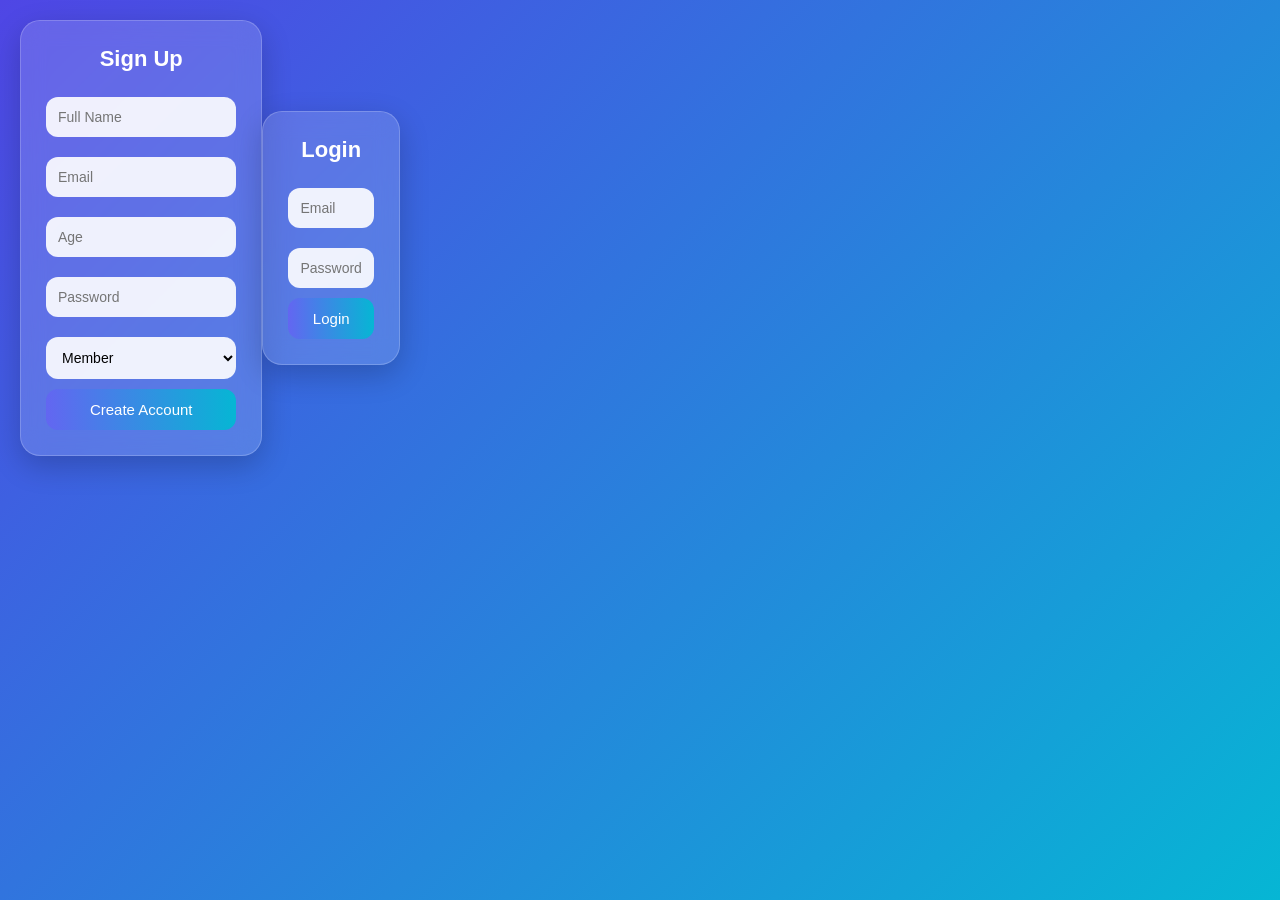
<file: index.html>
<!DOCTYPE html>
<html lang="en">
<head>
    <meta charset="UTF-8">
    <meta name="viewport" content="width=device-width, initial-scale=1.0">
    <title>Eventflow</title>
    <link rel="stylesheet" href="./css/style.css">
</head>
<body>
   <div class="container">

    <div class="card">
        <h2>Sign Up</h2>

        <input type="text" id="signupName" placeholder="Full Name">

        <input type="email" id="signupEmail" placeholder="Email">

        <input type="number" id="signupAge" placeholder="Age">

        <input type="password" id="signupPassword" placeholder="Password">

        <select id="signupRole">
            <option value="member">Member</option>
            <option value="admin">Admin</option>
        </select>

        <button onclick="signup()">
            Create Account
        </button>
    </div>

    <div class="card">
        <h2>Login</h2>

        <input type="email" id="loginEmail" placeholder="Email">

        <input type="password" id="loginPassword" placeholder="Password">

        <button onclick="login()">
            Login
        </button>
    </div>

    <div id="msg"></div>

</div>
    <script src="./js/auth.js"></script>
</body>
</html>
</file>
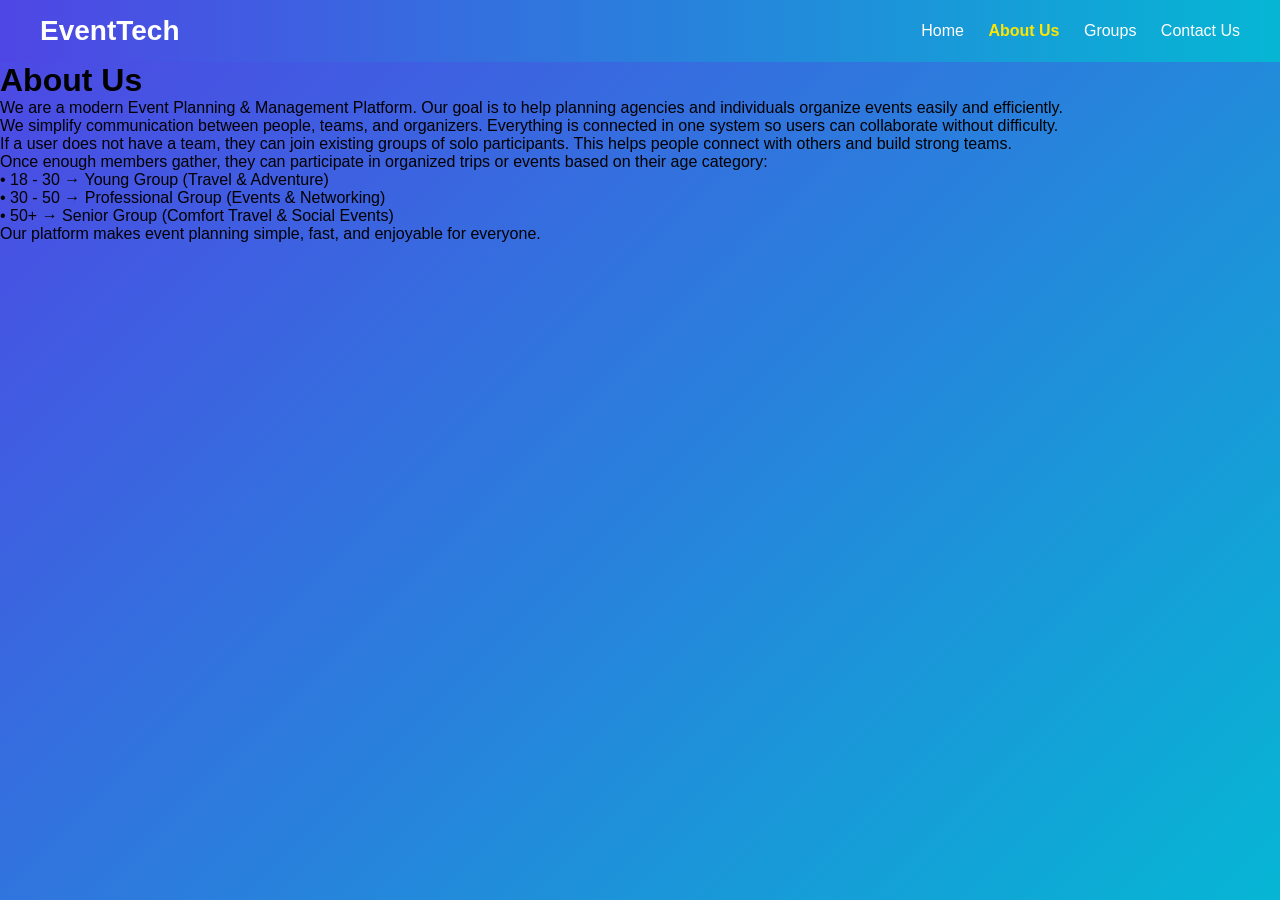
<file: about.html>
<!DOCTYPE html>
<html>
<head>
<title>About</title>
<link rel="stylesheet" href="css/style.css">
</head>
<body>
    <header>

        <div class="logo">EventTech</div>

        <nav>

            <a href="home.html">Home</a>
            <a href="about.html">About Us</a>
            <a href="group.html">Groups</a>
            <a href="contact.html">Contact Us</a>

        </nav>

    </header>

    <div class="about-container">

        <h1>About Us</h1>

        <p>
            We are a modern <span class="highlight">Event Planning & Management Platform</span>.
            Our goal is to help planning agencies and individuals organize events easily and efficiently.
        </p>

        <p>
            We simplify communication between people, teams, and organizers.
            Everything is connected in one system so users can collaborate without difficulty.
        </p>

        <p>
            If a user does not have a team, they can join existing groups of solo participants.
            This helps people connect with others and build strong teams.
        </p>

        <p>
            Once enough members gather, they can participate in organized trips or events
            based on their age category:
        </p>

        <p>
            • <span class="highlight">18 - 30</span> → Young Group (Travel & Adventure)<br>
            • <span class="highlight">30 - 50</span> → Professional Group (Events & Networking)<br>
            • <span class="highlight">50+</span> → Senior Group (Comfort Travel & Social Events)
        </p>

        <p>
            Our platform makes event planning simple, fast, and enjoyable for everyone.
        </p>

    </div>
    <script src="./js/about.js"></script>
</body>
</html>
</file>
<file: css/style.css>
*{
    margin:0;
    padding:0;
    box-sizing:border-box;
    font-family:'Segoe UI',sans-serif;
}

body{
    min-height:100vh;
    display:flex;
    flex-direction: column;


    background:linear-gradient(
        135deg,
        #4f46e5,
        #06b6d4
    );
}
header{
    background:linear-gradient(
        90deg,
        #4f46e5,
        #06b6d4
    );

    color:white;

    display:flex;
    justify-content:space-between;
    align-items:center;

    padding:15px 40px;
}

.logo{
    font-size:28px;
    font-weight:bold;
}

nav a{
    color:white;
    text-decoration:none;
    margin-left:20px;
    font-weight:500;
}

nav a:hover{
    opacity:.8;
}
.container{
    display: flex;
    flex-direction: row;
    justify-content: center;
    align-items: center;
    width:420px;
    padding:20px;
}

.card{
    background:rgba(255,255,255,0.15);
    backdrop-filter: blur(12px);
    -webkit-backdrop-filter: blur(12px);

    border:1px solid rgba(255,255,255,0.2);

    padding:25px;
    border-radius:20px;

    margin-bottom:20px;

    box-shadow:0 10px 30px rgba(0,0,0,0.2);

    transition:0.3s ease;
}

.card:hover{
    transform:translateY(-5px);
}

.card h2{
    text-align:center;
    color:white;
    margin-bottom:15px;
    font-size:22px;
}

input,
select{
    width:100%;
    padding:12px;
    margin:10px 0;

    border:none;
    border-radius:12px;

    outline:none;

    background:rgba(255,255,255,0.9);

    font-size:14px;
}

button{
    width:100%;
    padding:12px;

    background:linear-gradient(
        90deg,
        #6366f1,
        #06b6d4
    );

    color:white;
    border:none;
    border-radius:12px;

    font-size:15px;
    cursor:pointer;

    transition:0.3s ease;
}

button:hover{
    transform:scale(1.03);
    opacity:0.9;
}

#msg{
    text-align:center;
    margin-top:10px;
    font-weight:bold;
    color:white;
}

@media(max-width:500px){
    .container{
        width:95%;
    }
}
</file>
